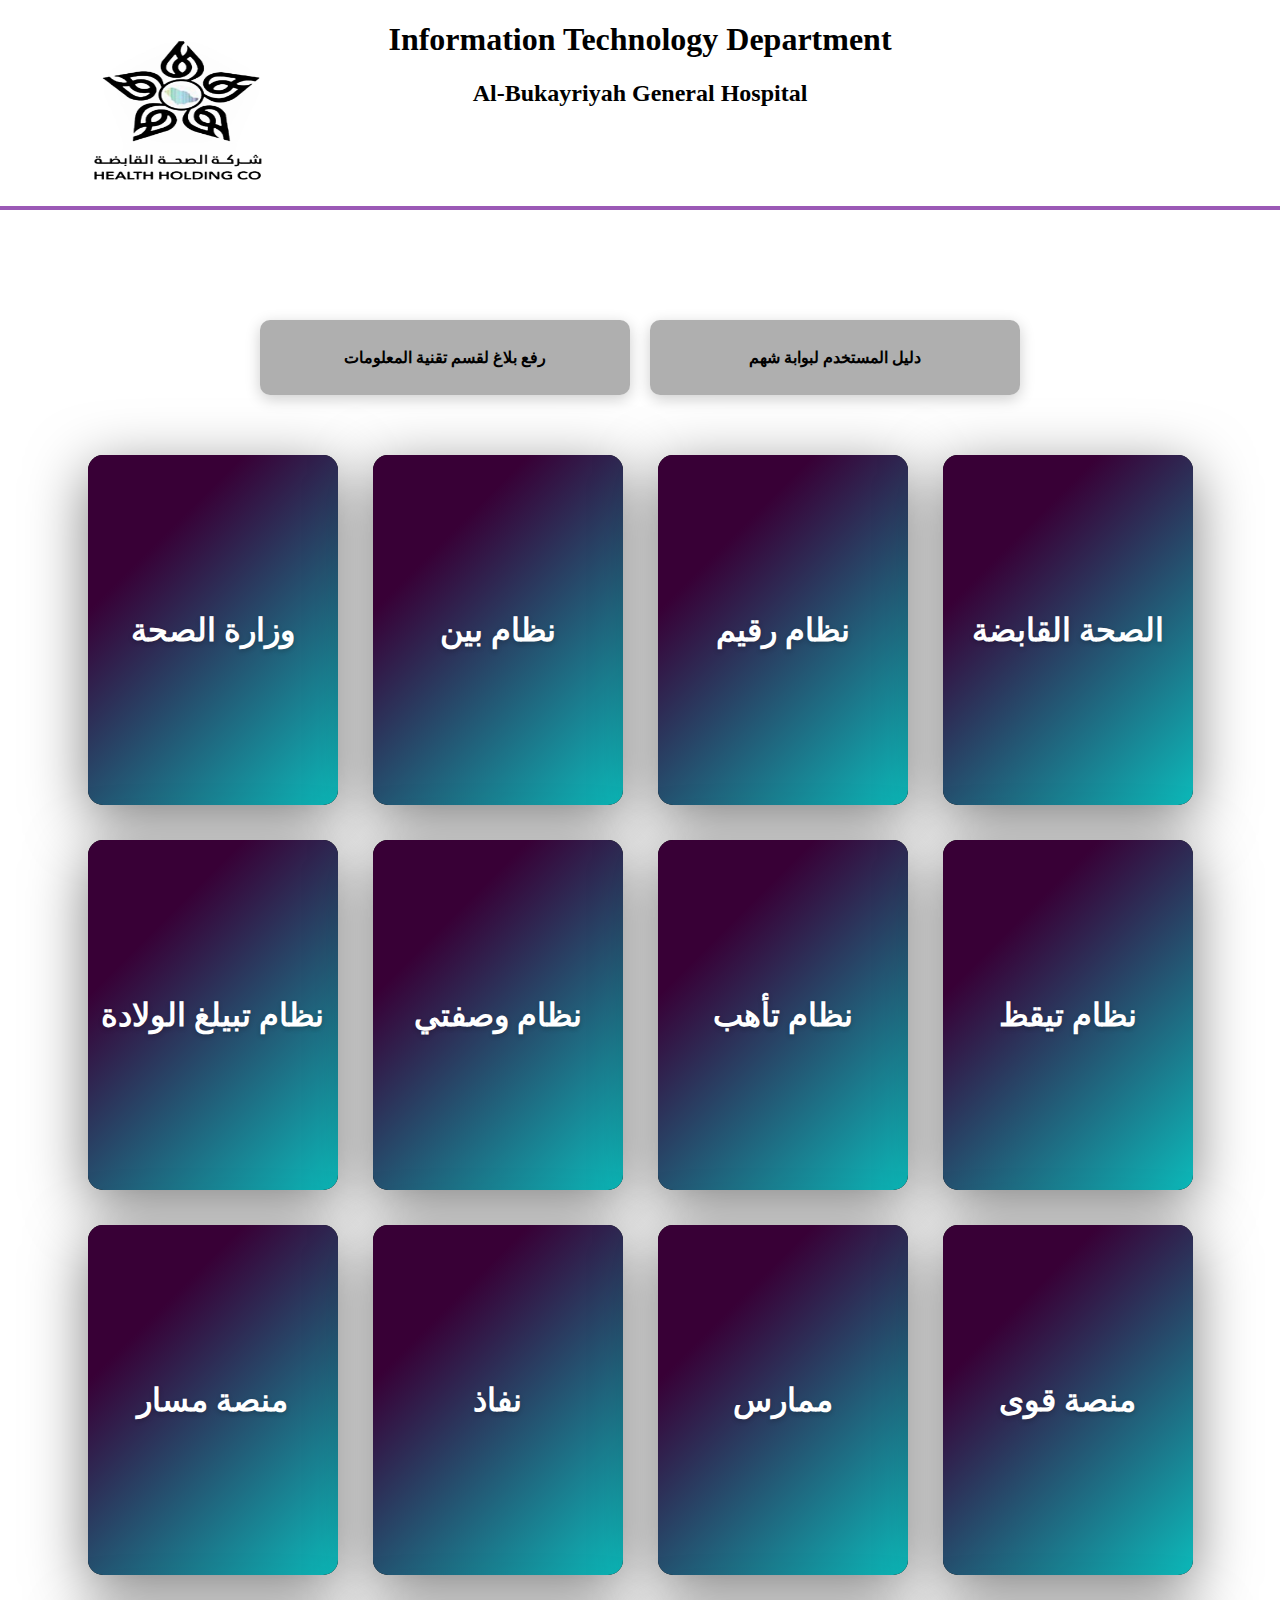
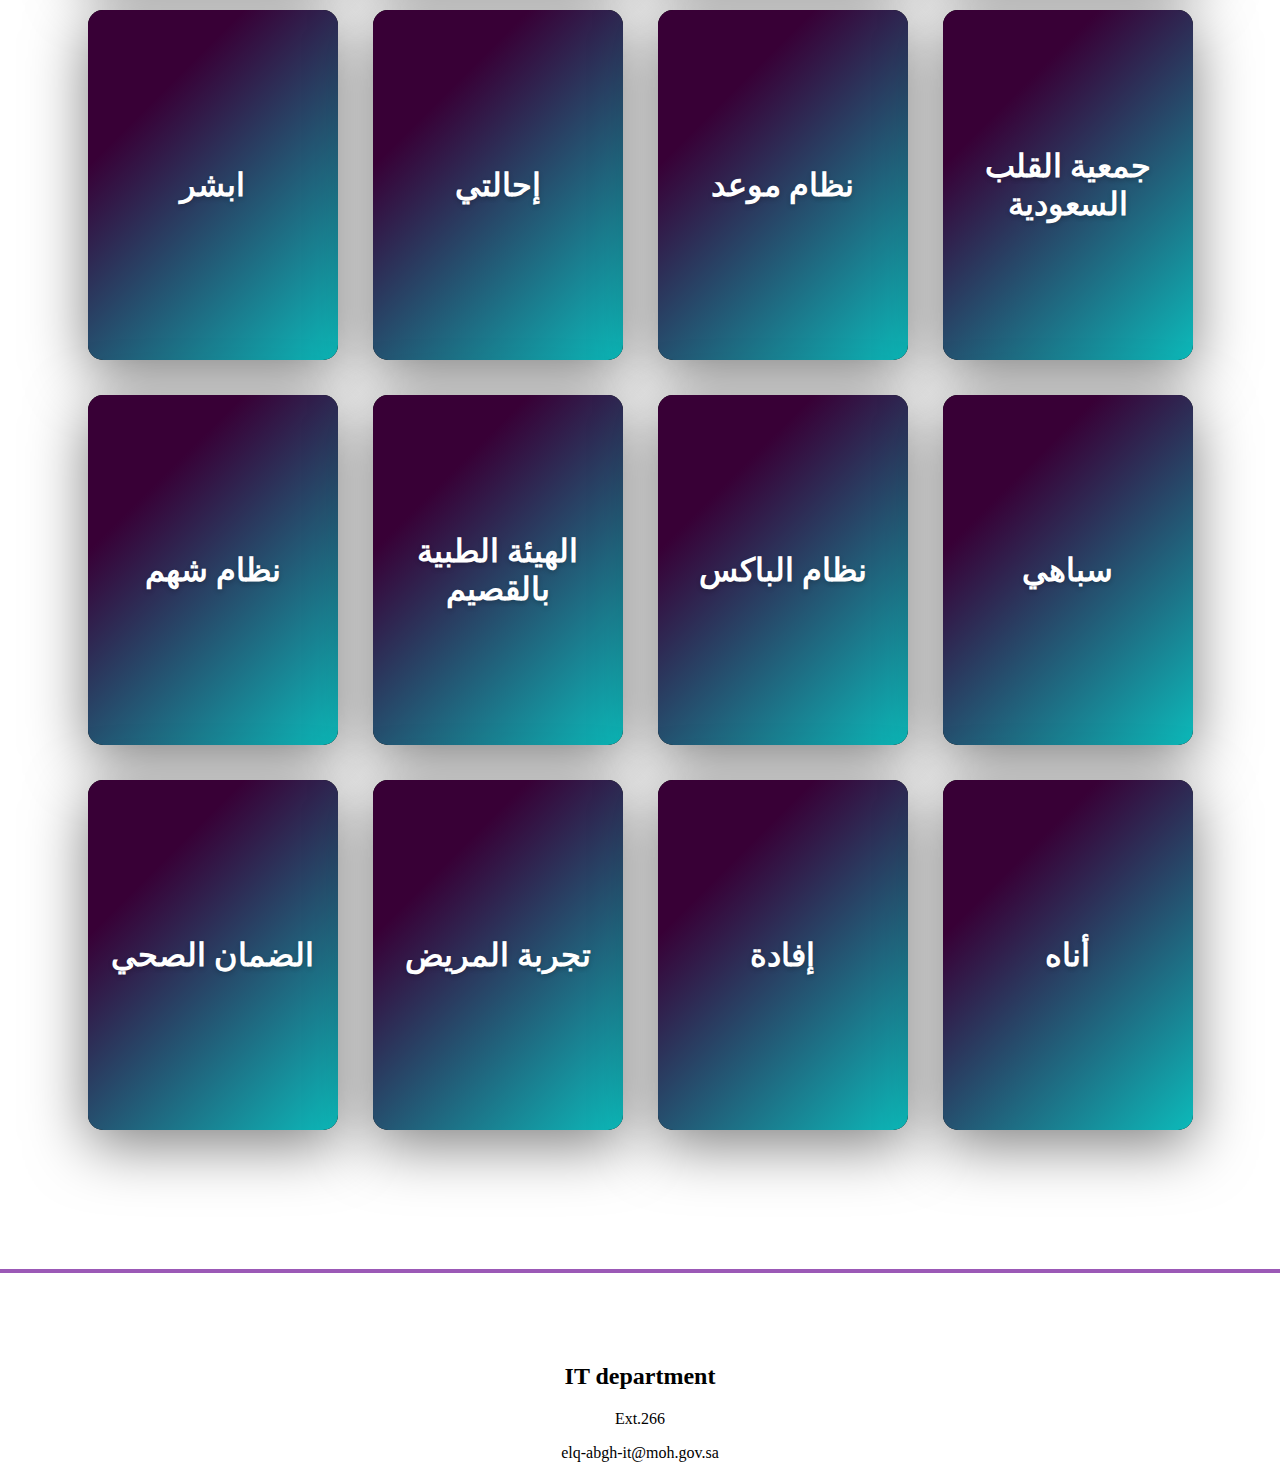
<file: index.html>
<!DOCTYPE html>
<html lang="ar">
<head>
    <meta charset="UTF-8">
    <meta name="viewport" content="width=device-width, initial-scale=1.0">
    <title>عرض البطاقات</title>
    <link rel="stylesheet" href="webc.css">
    <link rel="stylesheet" href="https://unicons.iconscout.com/release/v4.0.0/css/line.css">
</head>
<body>
    <div class="header">
        <img class="logo" src="log.jpeg" alt="Company Logo">
        <h1>Information Technology Department</h1>
        <h2>Al-Bukayriyah General Hospital </h2>
        
        <hr class="separator">
    </div>
    <div class="rectangle-container">
        <div class="rectangle" onclick="window.open('http://10.21.60.133:1010/Login.aspx', '_blank')">
          رفع بلاغ لقسم تقنية المعلومات
        </div>
        <div class="rectangle" onclick="window.open('https://drive.google.com/drive/folders/1Gj5XsFhAxJWEV9T1Tpi0nTG_PPvuW6KR', '_blank')">
          دليل المستخدم لبوابة شهم
        </div>
      </div> 
    <div class="container">
        <div class="card" onclick="window.open('https://www.moh.gov.sa/', '_blank')">
            <div class="face back">
                <div class="content">
                    <h2 class="desc">وزارة الصحة</h2>
                </div>
            </div>
            <div class="face front">
                <h2>وزارة الصحة</h2>
            </div>
        </div>

        <div class="card" onclick="window.open('https://bain.moh.gov.sa/', '_blank')">
            <div class="face back">
                <div class="content">
                    <h2 class="desc">نظام بين</h2>
                </div>
            </div>
            <div class="face front">
                <h2>نظام بين</h2>
                               
            </div>
        </div>

        <div class="card" onclick="window.open('https://raqeem.anat.sa/', '_blank')">
            <div class="face back">
                <div class="content">
                    <h2 class="desc">نظام رقيم</h2>
                </div>
            </div>
            <div class="face front">
                <h2>نظام رقيم</h2>
            </div>
        </div>

        <div class="card" onclick="window.open('https://health.sa/', '_blank')">
            <div class="face back">
                <div class="content">
                    <h2 class="desc">الصحة القابضة</h2>
                </div>
            </div>
            <div class="face front">
                <h2>الصحة القابضة</h2>
            </div>
        </div>

        <div class="card" onclick="window.open('https://systems.moh.gov.sa/birth/login.aspx', '_blank')">
            <div class="face back">
                <div class="content">
                    <h2 class="desc">نظام تبيلغ الولادة</h2>
                </div>
            </div>
            <div class="face front">
                <h2>نظام تبيلغ الولادة</h2>
            </div>
        </div>

        <div class="card" onclick="window.open('https://pp.wasfaty.sa/', '_blank')">
            <div class="face back">
                <div class="content">
                    <h2 class="desc">نظام وصفتي</h2>
                </div>
            </div>
            <div class="face front">
                <h2>نظام وصفتي</h2>
            </div>
        </div>

        <div class="card" onclick="window.open('https://tahob.moh.gov.sa/', '_blank')">
            <div class="face back">
                <div class="content">
                    <h2 class="desc">نظام تأهب</h2>
                </div>
            </div>
            <div class="face front">
                <h2>نظام تأهب</h2>
            </div>
        </div>

        <div class="card" onclick="window.open('https://ade.sfda.gov.sa/', '_blank')">
            <div class="face back">
                <div class="content">
                    <h2 class="desc">نظام تيقظ</h2>
                </div>
            </div>
            <div class="face front">
                <h2>نظام تيقظ</h2>
            </div>
        </div>

        <div class="card" onclick="window.open('https://masar.sa/', '_blank')">
            <div class="face back">
                <div class="content">
                    <h2 class="desc">منصة مسار</h2>
                </div>
            </div>
            <div class="face front">
                <h2>منصة مسار</h2>
            </div>
        </div>

        <div class="card" onclick="window.open('https://www.iam.gov.sa/', '_blank')">
            <div class="face back">
                <div class="content">
                    <h2 class="desc">نفاذ</h2>
                </div>
            </div>
            <div class="face front">
                <h2>نفاذ</h2>
            </div>
        </div>

        <div class="card" onclick="window.open('https://sso.scfhs.org.sa/', '_blank')">
            <div class="face back">
                <div class="content">
                    <h2 class="desc">ممارس</h2>
                </div>
            </div>
            <div class="face front">
                <h2>ممارس</h2>
            </div>
        </div>

        <div class="card" onclick="window.open('https://www.qiwa.sa/', '_blank')">
            <div class="face back">
                <div class="content">
                    <h2 class="desc">منصة قوى</h2>
                </div>
            </div>
            <div class="face front">
                <h2>منصة قوى</h2>
            </div>
        </div>

        <div class="card" onclick="window.open('https://www.absher.sa/', '_blank')">
            <div class="face back">
                <div class="content">
                    <h2 class="desc">ابشر</h2>
                </div>
            </div>
            <div class="face front">
                <h2>ابشر</h2>
            </div>
        </div>

        <div class="card" onclick="window.open('https://referral.moh.gov.sa/', '_blank')">
            <div class="face back">
                <div class="content">
                    <h2 class="desc">إحالتي</h2>
                </div>
            </div>
            <div class="face front">
                <h2>إحالتي</h2>
            </div>
        </div>

        <div class="card" onclick="window.open('https://mawidstf.moh.gov.sa/', '_blank')">
            <div class="face back">
                <div class="content">
                    <h2 class="desc">نظام موعد</h2>
                </div>
            </div>
            <div class="face front">
                <h2>نظام موعد</h2>
            </div>
        </div>
         <div class="card" onclick="window.open('https://shacpr.org.sa/', '_blank')">
                <div class="face back">
                     <div class="content">
                      <h2 class="desc">جمعية القلب السعودية</h2>
                    </div>
                </div>
               <div class="face front">
                    <h2>جمعية القلب السعودية</h2>
                </div>
            </div>

           <div class="card" onclick="window.open('https://itsm.moh.gov.sa/dwp', '_blank')">
                  <div class="face back">
                     <div class="content">
                         <h2 class="desc">نظام شهم</h2>
                      </div>
                   </div>
              <div class="face front">
                <h2>نظام شهم</h2>
               </div>
           </div>

       <div class="card" onclick="window.open('https://www.qmc.sa/', '_blank')">
        <div class="face back">
            <div class="content">
                <h2 class="desc">الهيئة الطبية بالقصيم</h2>
           </div>
       </div>
        <div class="face front">
           <h2>الهيئة الطبية بالقصيم</h2>
        </div>
     </div>

      <div class="card" onclick="window.open('https://prc1-wsvip.moh.gov.sa/', '_blank')">
           <div class="face back">
                <div class="content">
                    <h2 class="desc">نظام الباكس</h2>
              </div>
         </div>
           <div class="face front">
              <h2>نظام الباكس</h2>
          </div>
     </div>

      <div class="card" onclick="window.open('https://portal.cbahi.gov.sa/', '_blank')">
            <div class="face back">
                <div class="content">
                    <h2 class="desc">سباهي</h2>
                </div>
           </div>
            <div class="face front">
                <h2>سباهي</h2>
           </div>
     </div>

     <div class="card" onclick="window.open('https://chi.gov.sa/Pages/default.aspx', '_blank')">
         <div class="face back">
                <div class="content">
                    <h2 class="desc">الضمان الصحي</h2>
               </div>
         </div>
            <div class="face front">
                  <h2>الضمان الصحي</h2>
            </div>
     </div>

     <div class="card" onclick="window.open('https://moh.hlpx-sa.com/pxconnect/login', '_blank')">
         <div class="face back">
                <div class="content">
                   <h2 class="desc">تجربة المريض</h2>
               </div>
         </div>
            <div class="face front">
                <h2>تجربة المريض</h2>
            </div>
     </div>

     <div class="card" onclick="window.open('https://www.efada.com.sa/', '_blank')">
           <div class="face back">
                   <div class="content">
                        <h2 class="desc">إفادة</h2>
                  </div>
              </div>
         <div class="face front">
               <h2>إفادة</h2>
         </div>
     </div>

     <div class="card" onclick="window.open('https://anat.sa/', '_blank')">
            <div class="face back">
                 <div class="content">
                        <h2 class="desc">أنا</h2>
                  </div>
             </div>
           <div class="face front">
               <h2>أناه</h2>
          </div>
      </div>

    </div>
    <div class="footer">
        <hr class="separator">

        <h2>IT department</h2>
        <p>Ext.266</p>
        <p>elq-abgh-it@moh.gov.sa</p>
    </div>
</body>
</html>
</file>
<file: webc.css>
h1, h2 {
    font-family: initial; 
    text-align: center;
  }
    body {
    margin: 0;
    padding: 0;
    display: flex;
    flex-direction: column;
    justify-content: center;
    align-items: center;
    font-family: "Righteous", cursive; 
    min-height: 100vh;
    background-color: #ffffff;
  } 
  .container {
    max-width: 100vw;
    display: grid;
    grid-template-columns: repeat(4, 1fr);
    grid-gap: 35px;
    margin: 0 auto;
    padding: 40px 0;
  }
  
  .card {
    position: relative;
    width: 250px;
    height: 350px;
    margin: 0 auto;
    background: #000;
    border-radius: 15px;
    box-shadow: 0 15px 60px rgba(0, 0, 0, 0.5);
    cursor: pointer;
  }
  
  .face {
    position: absolute;
    bottom: 0;
    left: 0;
    width: 100%;
    height: 100%;
    display: flex;
    justify-content: center;
    align-items: center;
  }
  
  .face.back {
    box-sizing: border-box;
    padding: 20px;
  }
  
  .face.back h2 {
    margin: 0;
    padding: 0;
  }
  
  .face.back .desc {
    background-color: #eee;
    -webkit-background-clip: text;
    -webkit-text-fill-color: transparent;
  }
  
  .face.front {
    transition: 0.5s;
  }
  
  .face.front h2 {
    margin: 0;
    padding: 0;
    font-size: 2em;
    color: #fff;
    transition: 0.5s;
    text-shadow: 0 2px 5px rgba(0, 0, 0, 0.2);
    z-index: 10;
  }
  
  .card:hover .face.front {
    height: 60px;
  }
  
  .card:hover .face.front h2 {
    font-size: 2em;
  }
  
  .face.front {
    background-color: #0cbaba;
    background-image: linear-gradient(315deg, #0cbaba 0%, #380036 74%);
    border-radius: 15px;
  }
  
h2, p {
    font-family: initial;
    text-align: center;
  }
  hr.separator {
    border: none;
    width: 100vw; 
    height: 4px;
    background-color: #9b59b6; 
    margin: 0; 
    padding: 0; 
    position: relative;
    left: 0;
    margin-top: 99px; 
    margin-bottom: 90px; 

  }
  .rectangle-container {
    display: flex;
    gap: 20px; 
    justify-content: center; 
    margin: 20px 0; 
  }
  
  .rectangle {
    width: 370px; 
    height: 75px; 
    background-color: #35343565; 
    color: #000; 
    display: flex;
    justify-content: center;
    align-items: center;
    font-size: 16px;
    font-weight: bold;
    border-radius: 10px;
    cursor: pointer;
    box-shadow: 0px 4px 15px rgba(0, 0, 0, 0.2); 
    text-align: center;
    transition: background-color 0.3s ease; 
  }
  
  .rectangle:hover {
    background-color: #aea8b2; 
  }
.logo {
    position: absolute; 
    left: 20px; 
    top: 10px;
    width: 320px; 
    height: 220px; 
  }
</file>
